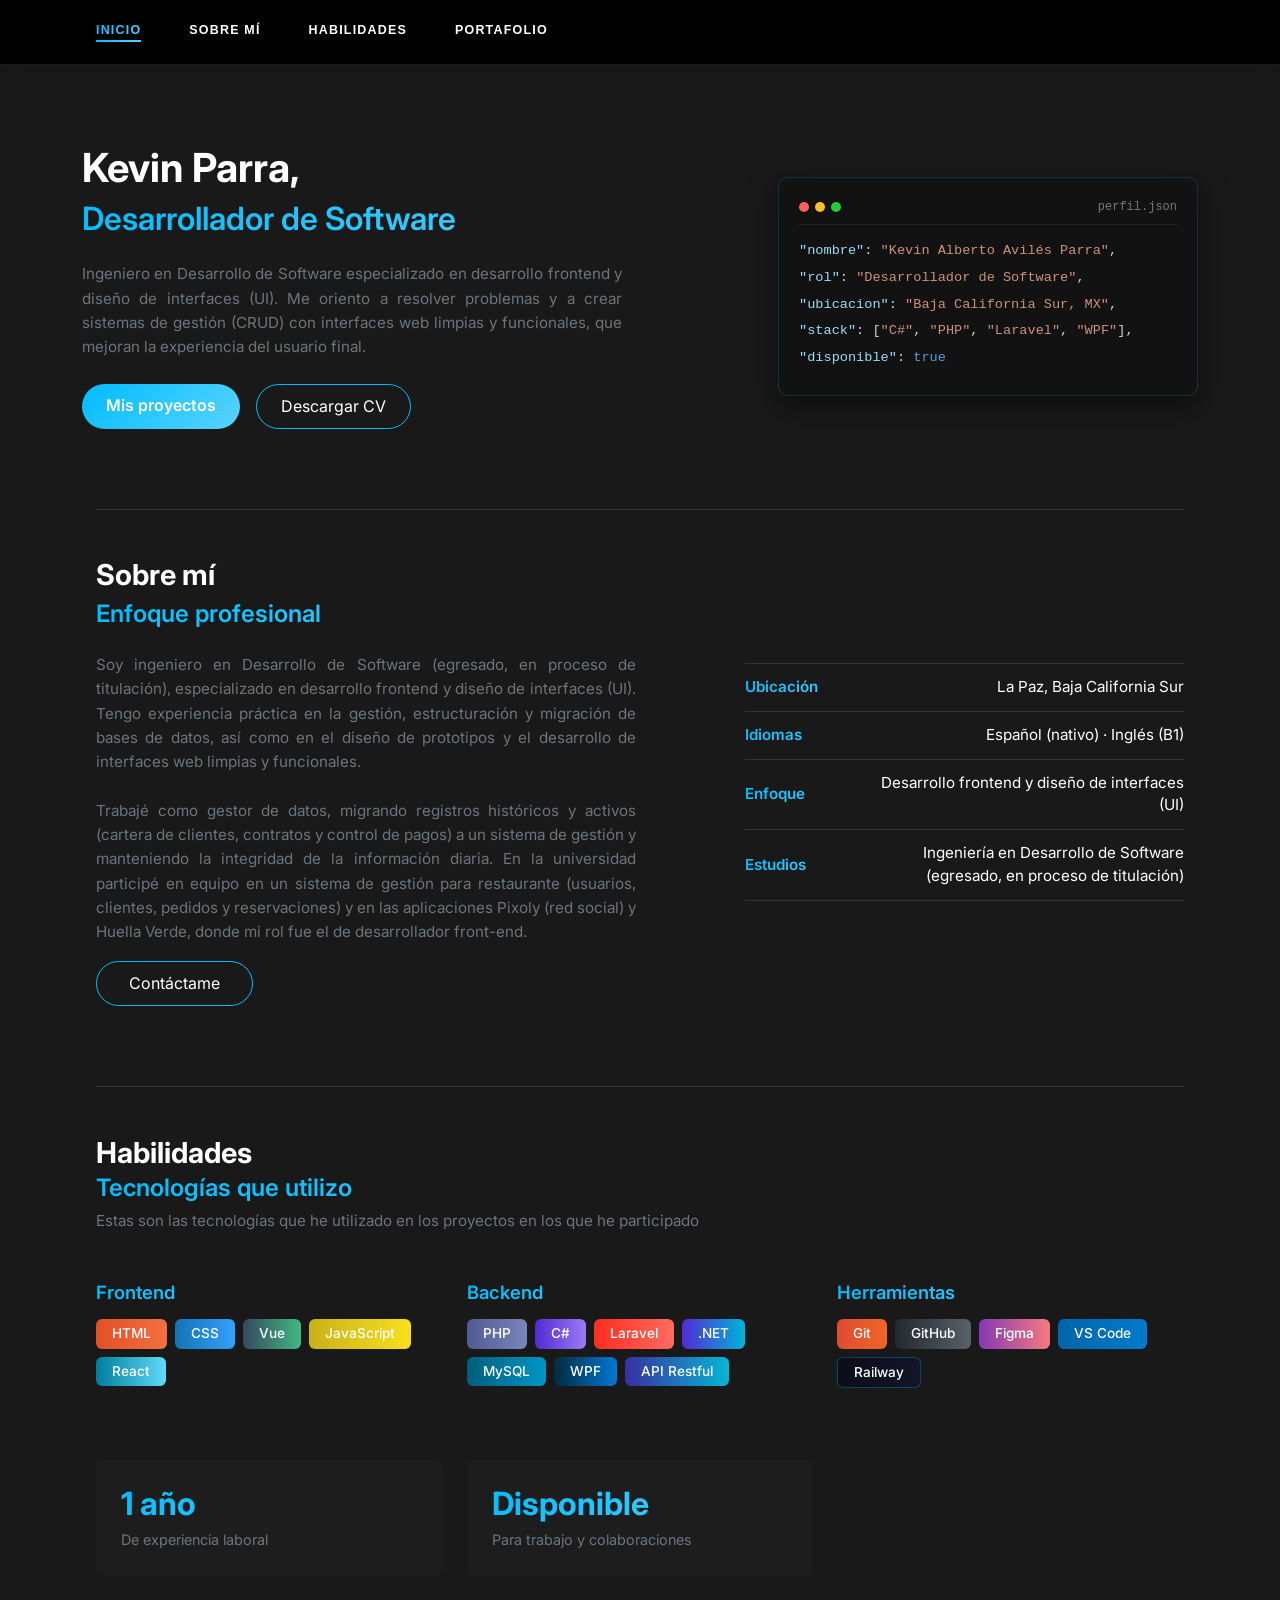
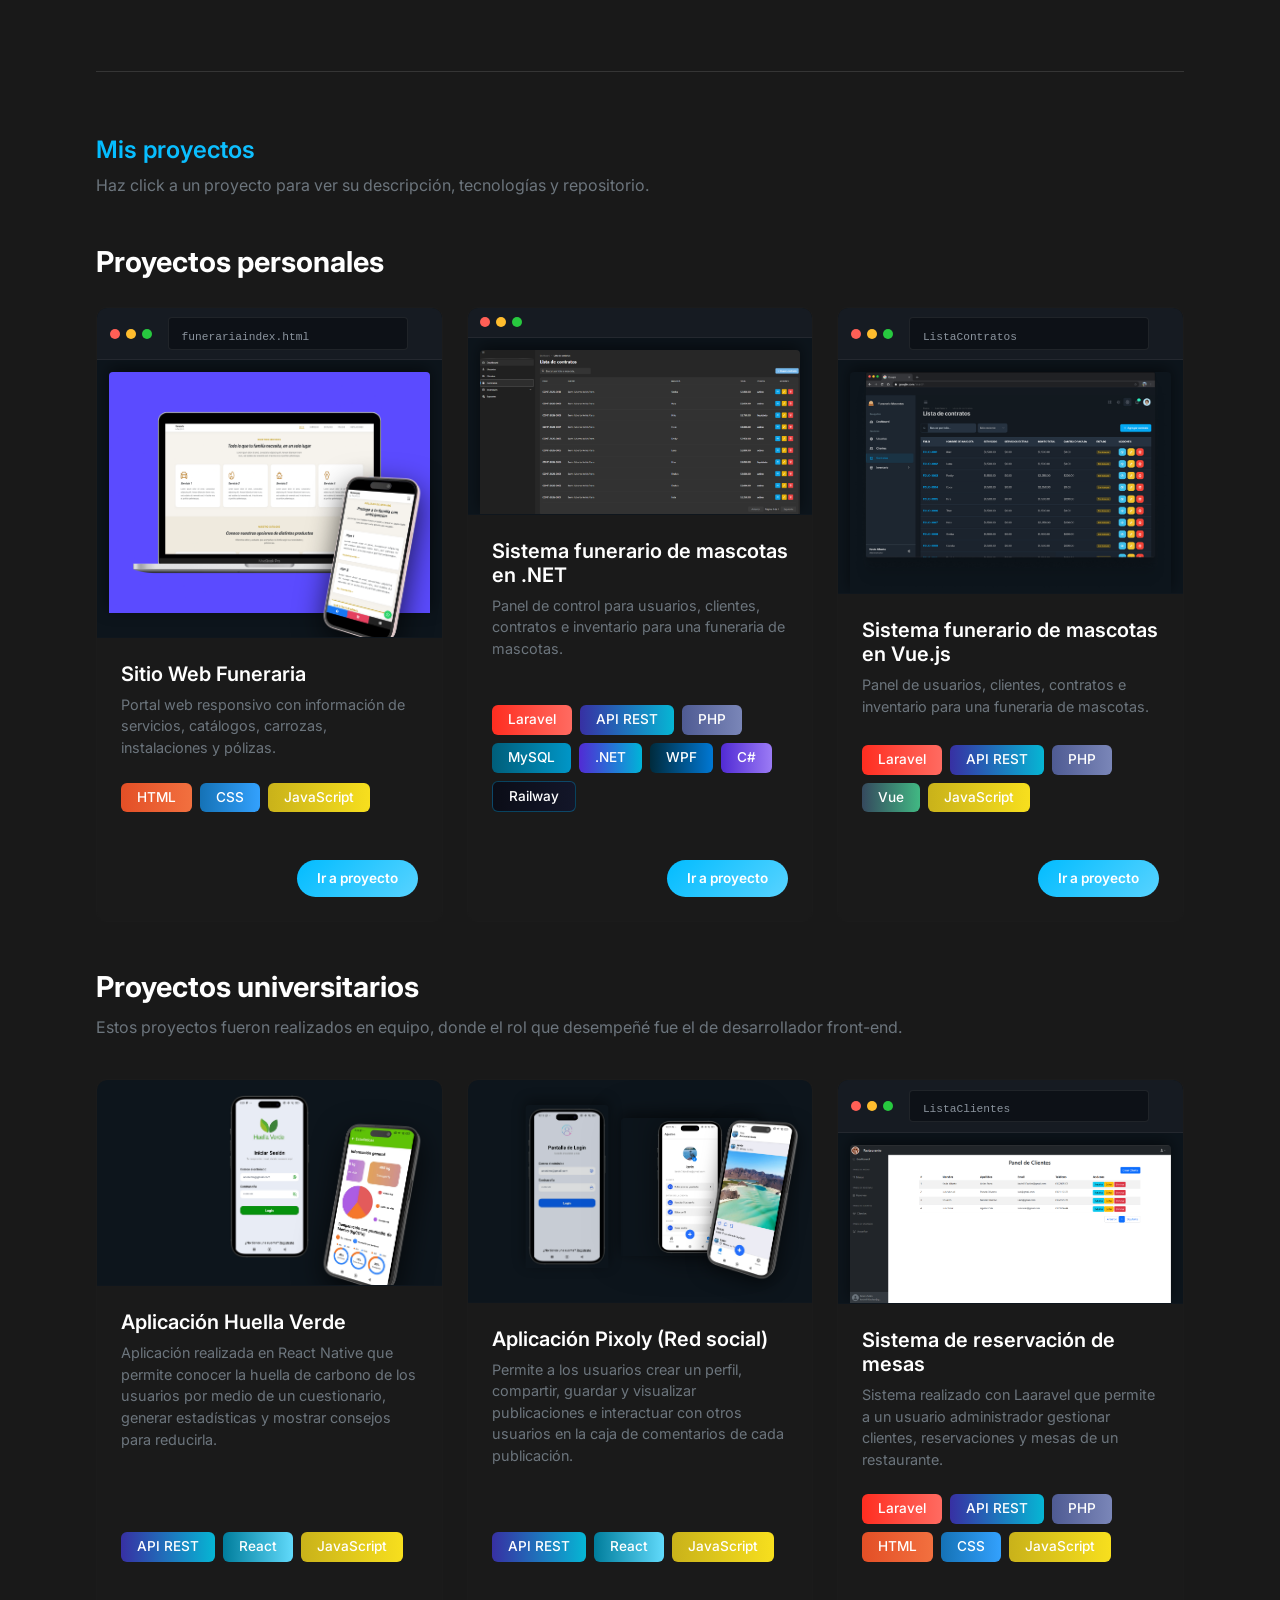
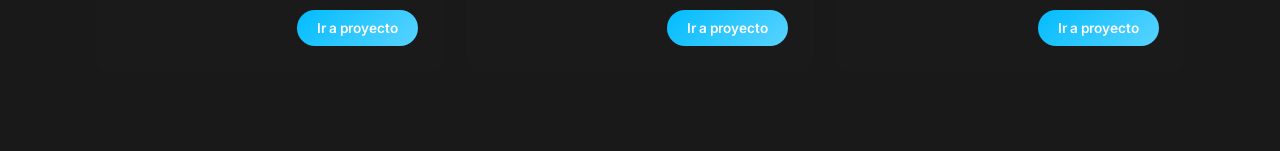
<file: index.html>
<!DOCTYPE html>
<html lang="en">

<head>
    <meta charset="UTF-8">
    <meta name="viewport" content="width=device-width, initial-scale=1.0">
    <title>Kevin Parra Portafolio</title>
    <link href="https://cdn.jsdelivr.net/npm/bootstrap@5.3.8/dist/css/bootstrap.min.css" rel="stylesheet"
        integrity="sha384-sRIl4kxILFvY47J16cr9ZwB07vP4J8+LH7qKQnuqkuIAvNWLzeN8tE5YBujZqJLB" crossorigin="anonymous">
    <link rel="icon" type="image/png" href="assets/img/favicon.png">
    <link rel="stylesheet" href="styles/style.css">
</head>

<body>
    <!-- TOPBAR -->
    <nav class="topbar-container">
        <div class="topbar">
            <!-- OPCIONES PARA COMPUTADORA -->
            <div class="topbar-options d-none d-lg-flex align-items-center gap-5">
                <a href="#seccion_inicio" class="topbar-item active">INICIO</a>
                <a href="#seccion_sobre_mi" class="topbar-item">SOBRE MÍ</a>
                <a href="#seccion_habilidades" class="topbar-item">HABILIDADES</a>
                <a href="#seccion_proyectos" class="topbar-item">PORTAFOLIO</a>
            </div>

            <!-- TÍTULO DE LA SECCIÓN ACTIVA EN MÓVIL (Izquierda) -->
            <div class="d-flex d-lg-none align-items-center">
                <span class="topbar-mobile-title active">INICIO</span>
            </div>

            <!-- SECCIÓN PARA MÓVIL / TABLET (Derecha: Botón Hamburguesa) -->
            <div class="d-flex d-lg-none align-items-center gap-3">
                <button class="btn text-black p-1 border-0" type="button" data-bs-toggle="collapse"
                    data-bs-target="#mobileMenu" aria-controls="mobileMenu" aria-expanded="false"
                    aria-label="Toggle navigation">
                    <svg xmlns="http://www.w3.org/2000/svg" width="28" height="28" fill="white" class="bi bi-list"
                        viewBox="0 0 16 16">
                        <path fill-rule="evenodd"
                            d="M2.5 12a.5.5 0 0 1 .5-.5h10a.5.5 0 0 1 0 1H3a.5.5 0 0 1-.5-.5m0-4a.5.5 0 0 1 .5-.5h10a.5.5 0 0 1 0 1H3a.5.5 0 0 1-.5-.5m0-4a.5.5 0 0 1 .5-.5h10a.5.5 0 0 1 0 1H3a.5.5 0 0 1-.5-.5" />
                    </svg>
                </button>
            </div>
        </div>

        <!-- MENÚ DESPLEGABLE PARA MÓVIL -->
        <div class="collapse d-lg-none" id="mobileMenu"
            style="background-color: #000000; border-bottom: 2px solid #000000 !important;">
            <div class="d-flex flex-column gap-3 py-3" style="padding-left: 1.25rem;">
                <a href="#seccion_inicio" class="topbar-menu-item active text-white py-1">Inicio</a>
                <a href="#seccion_sobre_mi" class="topbar-menu-item text-white py-1">Sobre Mí</a>
                <a href="#seccion_habilidades" class="topbar-menu-item text-white py-1">Habilidades</a>
                <a href="#seccion_proyectos" class="topbar-menu-item text-white py-1">Portafolio</a>
            </div>
        </div>
    </nav>

    <!-- SECCIÓN HERO / INICIO -->
    <section class="hero-section container" id="seccion_inicio">
        <div class="row align-items-center gy-5">
            <!-- Columna de Texto -->
            <div class="col-lg-7">
                <div class="hero-title-box">
                    <h1 class="hero-name">Kevin Parra,</h1>
                    <h2 class="hero-role">Desarrollador de Software</h2>
                </div>
                <p class="hero-description text-secondary my-4">
                    Ingeniero en Desarrollo de Software especializado en desarrollo frontend y diseño de
                    interfaces (UI). Me oriento a resolver problemas y a crear sistemas de gestión (CRUD)
                    con interfaces web limpias y funcionales, que mejoran la experiencia del usuario final.
                </p>
                <div class="d-flex flex-wrap gap-3">
                    <a href="#seccion_proyectos" class="btn hero-btn-primary">Mis proyectos</a>
                    <a href="assets/KevinParra_curriculum.pdf" target="_blank" class="btn hero-btn-secondary">Descargar CV</a>
                </div>
            </div>

            <!-- Columna de la Tarjeta de Código (Sustituto de la imagen) -->
            <div class="col-lg-5 d-flex justify-content-center justify-content-lg-end">
                <div class="hero-code-card">
                    <div class="code-header">
                        <span class="dot red"></span>
                        <span class="dot yellow"></span>
                        <span class="dot green"></span>
                        <span class="code-title">perfil.json</span>
                    </div>
                    <div class="code-body">
                        <p><span class="key">"nombre"</span>: <span class="string">"Kevin Alberto Avilés Parra"</span>,
                        </p>
                        <p><span class="key">"rol"</span>: <span class="string">"Desarrollador de Software"</span>,</p>
                        <p><span class="key">"ubicacion"</span>: <span class="string">"Baja California Sur, MX"</span>,
                        </p>
                        <p><span class="key">"stack"</span>: [<span class="string">"C#"</span>, <span
                                class="string">"PHP"</span>, <span class="string">"Laravel"</span>, <span
                                class="string">"WPF"</span>],</p>
                        <p><span class="key">"disponible"</span>: <span class="boolean">true</span></p>
                    </div>
                </div>
            </div>
        </div>
    </section>
    <!-- SECCIÓN SOBRE MÍ -->
    <section class="about-section" id="seccion_sobre_mi">
        <!-- Línea divisora superior -->
        <hr class="about-divider">

        <div class="about-content">
            <div class="row gy-5">
                <!-- Columna Izquierda: Títulos, descripción y botón -->
                <div class="col-lg-7">
                    <h2 class="about-section-title">Sobre mí</h2>
                    <h3 class="about-subtitle">Enfoque profesional</h3>
                    <p class="about-description text-secondary my-4">
                        Soy ingeniero en Desarrollo de Software (egresado, en proceso de titulación),
                        especializado en desarrollo frontend y diseño de interfaces (UI). Tengo experiencia
                        práctica en la gestión, estructuración y migración de bases de datos, así como en el
                        diseño de prototipos y el desarrollo de interfaces web limpias y funcionales.
                    </p>
                    <p class="about-description text-secondary">
                        Trabajé como gestor de datos, migrando registros históricos y activos (cartera de
                        clientes, contratos y control de pagos) a un sistema de gestión y manteniendo la
                        integridad de la información diaria. En la universidad participé en equipo en un sistema
                        de gestión para restaurante (usuarios, clientes, pedidos y reservaciones) y en las
                        aplicaciones Pixoly (red social) y Huella Verde, donde mi rol fue el de desarrollador
                        front-end.
                    </p>
                    <div>
                        <a href="https://wa.me/5216122005505" target="_blank" class="btn about-btn-primary">Contáctame</a>
                    </div>
                </div>

                <!-- Columna Derecha: Tabla de detalles -->
                <div class="col-lg-5 d-flex align-items-center">
                    <div class="about-details-table w-100">
                        <hr class="about-table-divider">

                        <div class="about-row">
                            <span class="about-label">Ubicación</span>
                            <span class="about-value">La Paz, Baja California Sur</span>
                        </div>

                        <div class="about-row">
                            <span class="about-label">Idiomas</span>
                            <span class="about-value">Español (nativo) · Inglés (B1)</span>
                        </div>

                        <div class="about-row">
                            <span class="about-label">Enfoque</span>
                            <span class="about-value">Desarrollo frontend y diseño de interfaces (UI)</span>
                        </div>

                        <div class="about-row">
                            <span class="about-label">Estudios</span>
                            <span class="about-value">Ingeniería en Desarrollo de Software (egresado, en proceso de titulación)</span>
                        </div>
                    </div>
                </div>
            </div>
        </div>
    </section>

    <!-- SECCIÓN HABILIDADES -->
    <section class="skills-section" id="seccion_habilidades">
        <!-- Línea divisora superior -->
        <hr class="about-divider">
        <hr class="skills-divider">
        <div class="skills-content">
            <!-- Título Principal -->
            <div class="mb-5">
                <h2 class="skills-section-title">Habilidades</h2>
                <h3 class="skills-subtitle">Tecnologías que utilizo</h3>
                <p class="skills-description text-secondary mt-2">
                    Estas son las tecnologías que he utilizado en los proyectos en los que he participado
                </p>
            </div>

            <!-- Categorías de Tecnologías -->
            <div class="row g-4 mb-5">
                <!-- Frontend -->
                <div class="col-lg-4 col-md-6">
                    <h4 class="skills-category-title">Frontend</h4>
                    <div class="d-flex flex-wrap gap-2 mt-3">
                        <span class="badge skill-badge html">HTML</span>
                        <span class="badge skill-badge css">CSS</span>
                        <span class="badge skill-badge vue">Vue</span>
                        <span class="badge skill-badge js">JavaScript</span>
                        <span class="badge skill-badge react">React</span>
                    </div>
                </div>

                <!-- Backend -->
                <div class="col-lg-4 col-md-6">
                    <h4 class="skills-category-title">Backend</h4>
                    <div class="d-flex flex-wrap gap-2 mt-3">
                        <span class="badge skill-badge php">PHP</span>
                        <span class="badge skill-badge csharp">C#</span>
                        <span class="badge skill-badge laravel">Laravel</span>
                        <span class="badge skill-badge dotnet">.NET</span>
                        <span class="badge skill-badge mysql">MySQL</span>
                        <span class="badge skill-badge wpf">WPF</span>
                        <span class="badge skill-badge api">API Restful</span>
                    </div>
                </div>

                <!-- Herramientas -->
                <div class="col-lg-4 col-md-12">
                    <h4 class="skills-category-title">Herramientas</h4>
                    <div class="d-flex flex-wrap gap-2 mt-3">
                        <span class="badge skill-badge git">Git</span>
                        <span class="badge skill-badge github">GitHub</span>
                        <span class="badge skill-badge figma">Figma</span>
                        <span class="badge skill-badge vscode">VS Code</span>
                        <span class="badge skill-badge railway">Railway</span>
                    </div>
                </div>
            </div>

            <!-- Tarjetas de Estadísticas / Destacados -->
            <div class="row g-4 pt-4">
                <div class="col-lg-4 col-md-6">
                    <div class="skill-stat-card">
                        <h3 class="stat-number">1 año</h3>
                        <p class="stat-label text-secondary mb-0">De experiencia laboral</p>
                    </div>
                </div>
                <div class="col-lg-4 col-md-12">
                    <div class="skill-stat-card">
                        <h3 class="stat-number">Disponible</h3>
                        <p class="stat-label text-secondary mb-0">Para trabajo y colaboraciones</p>
                    </div>
                </div>
            </div>
        </div>
    </section>
    <!-- SECCIÓN MIS PROYECTOS -->
    <section class="projects-section" id="seccion_proyectos">
        <hr class="projects-divider">

        <div class="projects-content">
            <!-- Título de la sección -->
            <div class="mb-5">
                <h2 class="about-subtitle">Mis proyectos</h2>
                <p class="projects-description text-secondary mt-2">
                    Haz click a un proyecto para ver su descripción, tecnologías y repositorio.
                </p>
            </div>

            <!-- Grid de Proyectos -->
            <div class="row g-4">
                <h4 class="projects-section-title">Proyectos personales</h4>

                <!-- Proyecto 1 (Vista Web + Móvil) -->
                <div class="col-lg-4 col-md-6">
                    <div class="project-card">
                        <!-- Contenedor del Mockup Combinado (Escritorio + Móvil) -->
                        <div class="browser-mockup position-relative">
                            <div class="browser-header">
                                <div class="browser-dots">
                                    <span class="dot red"></span>
                                    <span class="dot yellow"></span>
                                    <span class="dot green"></span>
                                </div>
                                <div class="browser-address-bar">
                                    <span class="browser-url">funerariaindex.html</span>
                                </div>
                            </div>
                            <div class="browser-body position-relative pb-4">
                                <!-- Imagen principal de la página web (escritorio) -->
                                <img src="assets/img/device-shot.png" alt="Página web funeraria escritorio"
                                    class="project-img">

                                <!-- Imagen del celular flotando superpuesta -->
                                <div class="project-phone-overlay">
                                    <img src="assets/img/mockup1-pag-web-funeraria.png" alt="Vista móvil funeraria"
                                        class="phone-img">
                                </div>
                            </div>
                        </div>

                        <div class="project-body">
                            <h3 class="project-title">Sitio Web Funeraria</h3>
                            <p class="project-text text-secondary">
                                Portal web responsivo con información de servicios, catálogos, carrozas, instalaciones y
                                pólizas.
                            </p>
                            <div class="d-flex flex-wrap gap-2 mb-5">
                                <span class="badge skill-badge html">HTML</span>
                                <span class="badge skill-badge css">CSS</span>
                                <span class="badge skill-badge js">JavaScript</span>
                            </div>
                            <div class="d-flex justify-content-end mt-auto">
                                <a href="proyecto.html?p=sitio-web" class="btn project-btn">Ir a proyecto</a>
                            </div>
                        </div>
                    </div>
                </div>

                <!-- Proyecto 2: Funeraria Mascotas (Con Mockup de Navegador) -->
                <div class="col-lg-4 col-md-6">
                    <div class="project-card">
                        <div class="browser-mockup">
                            <div class="browser-header">
                                <div class="browser-dots">
                                    <span class="dot red"></span>
                                    <span class="dot yellow"></span>
                                    <span class="dot green"></span>
                                </div>
                            </div>
                            <div class="browser-body">
                                <!-- Direcciona aquí tu imagen de la lista de contratos -->
                                <img src="assets/img/panel_funeraria.png" alt="Funeraria Mascotas Lista de Contratos"
                                    class="project-img">
                            </div>
                        </div>

                        <div class="project-body">
                            <h3 class="project-title">Sistema funerario de mascotas en .NET</h3>
                            <p class="project-text text-secondary">
                                Panel de control para usuarios, clientes, contratos e inventario para una funeraria de
                                mascotas.
                            </p>
                            <div class="d-flex flex-wrap gap-2 mb-5">
                                <span class="badge skill-badge laravel">Laravel</span>
                                <span class="badge skill-badge api">API REST</span>
                                <span class="badge skill-badge php">PHP</span>
                                <span class="badge skill-badge mysql">MySQL</span>
                                <span class="badge skill-badge dotnet">.NET</span>

                                <span class="badge skill-badge wpf">WPF</span>
                                <span class="badge skill-badge csharp">C#</span>
                                <span class="badge skill-badge railway">Railway</span>
                            </div>
                            <div class="d-flex justify-content-end mt-auto">
                                <a href="proyecto.html?p=sistema-net" class="btn project-btn">Ir a proyecto</a>
                            </div>
                        </div>
                    </div>
                </div>


                <!-- Proyecto 3 -->
                <div class="col-lg-4 col-md-6">
                    <div class="project-card">
                        <div class="browser-mockup">
                            <div class="browser-header">
                                <div class="browser-dots">
                                    <span class="dot red"></span>
                                    <span class="dot yellow"></span>
                                    <span class="dot green"></span>
                                </div>
                                <div class="browser-address-bar">
                                    <span class="browser-url">ListaContratos</span>
                                </div>
                            </div>
                            <div class="browser-body">
                                <!-- Direcciona aquí tu imagen de la lista de contratos -->
                                <img src="assets/img/mockup-sistema-web.png"
                                    alt="Funeraria Mascotas Lista de Contratos" class="project-img">
                            </div>
                        </div>

                        <div class="project-body">
                            <h3 class="project-title">Sistema funerario de mascotas en Vue.js</h3>
                            <p class="project-text text-secondary">
                                Panel de usuarios, clientes, contratos e inventario para una funeraria de mascotas.
                            </p>
                            <div class="d-flex flex-wrap gap-2 mb-5">
                                <span class="badge skill-badge laravel">Laravel</span>
                                <span class="badge skill-badge api">API REST</span>
                                <span class="badge skill-badge php">PHP</span>
                                <span class="badge skill-badge vue">Vue</span>

                                <span class="badge skill-badge js">JavaScript</span> </div>
                            <div class="d-flex justify-content-end mt-auto">
                                <a href="proyecto.html?p=sistema-vue" class="btn project-btn">Ir a proyecto</a>
                            </div>
                        </div>
                    </div>
                </div>
            </div>
            <div class="row g-4 mt-4">
                <h4 class="projects-section-title">Proyectos universitarios</h4>
                <p class="projects-description text-secondary mt-2">
                    Estos proyectos fueron realizados en equipo, donde el rol que desempeñé fue el de desarrollador
                    front-end.
                </p>
                <!-- Proyecto 4: Huella verde -->
                <div class="col-lg-4 col-md-6">
                    <div class="project-card">
                        <!-- Contenedor del Mockup Combinado (Escritorio + Móvil) -->
                        <div class="browser-mockup position-relative">

                            <div class="browser-body position-relative pb-4">
                                <!-- Imagen principal de la página web (escritorio) -->
                                <img src="assets/img/login-portrait.png" alt="Página web funeraria escritorio"
                                    class="project-img project-img--portrait">

                                <!-- Imagen del celular flotando superpuesta -->
                                <div class="project-phone-overlay">
                                    <img src="assets/img/estadísticas-left.png" alt="Vista móvil funeraria"
                                        class="phone-img">
                                </div>
                            </div>
                        </div>

                        <div class="project-body">
                            <h3 class="project-title">Aplicación Huella Verde</h3>
                            <p class="project-text text-secondary">
                                Aplicación realizada en React Native que permite conocer la huella de carbono de los
                                usuarios por medio de un cuestionario, generar estadísticas y mostrar consejos para
                                reducirla.
                            </p>
                            <div class="d-flex flex-wrap gap-2 mb-5">
                                <span class="badge skill-badge api">API REST</span>
                                <span class="badge skill-badge react">React</span>
                                <span class="badge skill-badge js">JavaScript</span>
                            </div>
                            <div class="d-flex justify-content-end mt-auto">
                                <a href="proyecto.html?p=huella-verde" class="btn project-btn">Ir a proyecto</a>
                            </div>
                        </div>
                    </div>
                </div>

                <div class="col-lg-4 col-md-6">
                    <div class="project-card">
                        <!-- Contenedor del Mockup Combinado (Escritorio + Móvil) -->
                        <div class="browser-mockup position-relative">

                            <div class="browser-body position-relative pb-4 app-mockup-container">
                                <!-- Imagen de la izquierda (Login) -->
                                <img src="assets/img/Login2-portrait.png" alt="Login móvil"
                                    class="project-img app-img-left">

                                <!-- Imagen central principal (Perfil / Feed) -->
                                <img src="assets/img/Perfil-portrait.png" alt="Perfil móvil"
                                    class="project-img app-img-main">

                                <!-- Imagen de la derecha (Superpuesta / Ajustes) -->
                                <div class="project-phone-overlay app-img-right-overlay">
                                    <img src="assets/img/Post-left.png" alt="Vista móvil adicional" class="phone-img">
                                </div>
                            </div>
                        </div>

                        <div class="project-body">
                            <h3 class="project-title">Aplicación Pixoly (Red social)</h3>
                            <p class="project-text text-secondary">
                                Permite a los usuarios crear un perfil, compartir, guardar y visualizar publicaciones e
                                interactuar con otros usuarios en la caja de comentarios de cada publicación.

                            </p>
                            <div class="d-flex flex-wrap gap-2 mb-5">
                                <span class="badge skill-badge api">API REST</span>
                                <span class="badge skill-badge react">React</span>
                                <span class="badge skill-badge js">JavaScript</span>
                            </div>
                            <div class="d-flex justify-content-end mt-auto">
                                <a href="proyecto.html?p=pixoly" class="btn project-btn">Ir a proyecto</a>
                            </div>
                        </div>
                    </div>
                </div>
                <div class="col-lg-4 col-md-6">
                    <div class="project-card">
                        <div class="browser-mockup">
                            <div class="browser-header">
                                <div class="browser-dots">
                                    <span class="dot red"></span>
                                    <span class="dot yellow"></span>
                                    <span class="dot green"></span>
                                </div>
                                <div class="browser-address-bar">
                                    <span class="browser-url">ListaClientes</span>
                                </div>
                            </div>
                            <div class="browser-body">
                                <img src="assets/img/restaurante-mockup.png" alt="Restaurante Lista de Clientes"
                                    class="project-img">
                            </div>
                        </div>

                        <div class="project-body">
                            <h3 class="project-title">Sistema de reservación de mesas</h3>
                            <p class="project-text text-secondary">
                                Sistema realizado con Laaravel que permite a un usuario administrador gestionar
                                clientes, reservaciones y mesas de un restaurante.
                            </p>
                            <div class="d-flex flex-wrap gap-2 mb-5">
                                <span class="badge skill-badge laravel">Laravel</span>
                                <span class="badge skill-badge api">API REST</span>
                                <span class="badge skill-badge php">PHP</span>
                                <span class="badge skill-badge html">HTML</span>

                                <span class="badge skill-badge css">CSS</span>

                                <span class="badge skill-badge js">JavaScript</span> </div>
                            <div class="d-flex justify-content-end mt-auto">
                                <a href="proyecto.html?p=reservas-mesas" class="btn project-btn">Ir a proyecto</a>
                            </div>
                        </div>
                    </div>
                </div>
            </div>
        </div>
    </section>
    <script src="https://cdn.jsdelivr.net/npm/bootstrap@5.3.8/dist/js/bootstrap.bundle.min.js"
        integrity="sha384-FKyoEForCGlyvwx9Hj09JcYn3nv7wiPVlz7YYwJrWVcXK/BmnVDxM+D2scQbITxI" crossorigin="anonymous">
    </script>
    <script src="js/scrolling.js"></script>
</body>

</html>
</file>
<file: styles/style.css>
@import url('https://fonts.googleapis.com/css2?family=Inter:wght@300;400;500;600;700&display=swap');
@import url('https://fonts.googleapis.com/css2?family=Montserrat:wght@400;500;600;700&display=swap');

body {
    font-family: 'Inter', sans-serif;
    background-color: #191919;
    color: #ffffff;
}
html { scroll-behavior: smooth; }
:root {
    --linea: rgba(38, 37, 35, 0.12);
    --gradiente-cian: linear-gradient(135deg, #02BCFF 0%, #58D3FF 100%);
}

* {
    margin: 0;
    padding: 0;
    box-sizing: border-box;
}

#seccion_inicio {
    scroll-margin-top: 4rem;
}
#seccion_sobre_mi {
    scroll-margin-top: 4rem;
}
#seccion_habilidades {
    scroll-margin-top: 4rem;
}
#seccion_proyectos {
    scroll-margin-top: 4rem;
}


/* ------------------- TOPBAR --------------------- */

.topbar-container {
    position: sticky;
    top: 0;
    z-index: 50;
}

#mobileMenu.collapse.show,
#mobileMenu.collapsing {
    position: absolute;
    top: 100%;
    left: 0;
    width: 100%;
}

.topbar {
    width: 100%;
    min-height: 4rem;
    background: #000000;
    border-bottom: 1px solid var(--linea);
    box-shadow: 0 2px 14px rgba(31, 46, 51, 0.06);
    display: flex;
    align-items: center;
    justify-content: space-between;
    padding-inline: 6rem;
}

@media (max-width: 1057px) {
    .topbar {
        padding-inline: 1.25rem;
    }
}
@media (max-width: 1057px) {
    .topbar {
        padding-inline: 1.25rem;
        /* Reduce el margen en celular para aprovechar todo el ancho */
    }
}

.topbar-options {
    display: flex;
    align-items: center;
    gap: 2.5rem;
}

.topbar-item {
    cursor: pointer;
    font-family: sans-serif;
    letter-spacing: 1.2px;
    font-size: 0.78rem;
    font-weight: 600;
    position: relative;
    padding-bottom: 3px;
    display: inline-block;
    text-decoration: none;
    color: #ffffff;
}

.topbar-item:hover {
    background: var(--gradiente-cian);
    -webkit-background-clip: text;
    -webkit-text-fill-color: transparent;
}

.topbar-item::after {
    content: "";
    position: absolute;
    bottom: 0;
    left: 0;
    width: 0%;
    height: 2px;
    background: var(--gradiente-cian);
    transition: width 0.3s ease-in-out;
}

.topbar-item:hover::after,
.topbar-item.active::after {
    width: 100%;
}

.topbar-item.active {
    background: var(--gradiente-cian);
    -webkit-background-clip: text;
    -webkit-text-fill-color: transparent;
    font-weight: 600;
}

/* TÍTULO ACTIVO EN MÓVIL */
.topbar-mobile-title {
    font-family: 'Montserrat', sans-serif;
    font-size: 1.15rem;
    letter-spacing: 1px;
    font-weight: 600;
    color: #ffffff;
}

.topbar-mobile-title.active {
    background: var(--gradiente-cian);
    -webkit-background-clip: text;
    -webkit-text-fill-color: transparent;
}

.topbar-menu-item {
    cursor: pointer;
    transition: all 0.2s ease-in-out;
    text-decoration: none;
    color: inherit;
}

.topbar-menu-item.active {
    background: var(--gradiente-cian);
    -webkit-background-clip: text;
    -webkit-text-fill-color: transparent;
    font-weight: 600;
}

.topbar-logo img {
    height: 2.5rem;
    display: block;
}

/* ------------------- HERO / INICIO --------------------- */

.hero-section {
    padding-top: 5rem;
    padding-bottom: 5rem;
}

.hero-name {
    font-size: 2.5rem;
    font-weight: 700;
    color: #ffffff;
}

.hero-role {
    font-size: 2rem;
    font-weight: 600;
    background: var(--gradiente-cian);
    -webkit-background-clip: text;
    -webkit-text-fill-color: transparent;
}

.hero-description {
    font-size: 0.95rem;
    line-height: 1.6;
    max-width: 540px;
    text-align: justify;
}

/* Botones principales */
.hero-btn-primary {
    background: var(--gradiente-cian);
    color: #ffffff;
    font-weight: 600;
    border-radius: 50rem;
    padding: 0.6rem 1.5rem;
    border: none;
    transition: opacity 0.3s ease;
}

.hero-btn-primary:hover {
    opacity: 0.85;
    color: #ffffff;
}

.hero-btn-secondary {
    background-color: transparent;
    color: #ffffff;
    border: 1px solid #02BCFF; /* Borde cian fijo como en tu diseño */
    border-radius: 50rem;
    padding: 0.6rem 1.5rem;
    transition: all 0.3s ease;
}

.hero-btn-secondary:hover {
    background-color: rgba(2, 188, 255, 0.1);
    color: #ffffff;
    border-color: #58D3FF;
}

/* Tarjeta de Código (Estilo Terminal) */
.hero-code-card {
    background-color: #121212;
    border: 1px solid rgba(2, 188, 255, 0.2);
    border-radius: 10px;
    padding: 1.25rem;
    font-family: 'Courier New', Courier, monospace;
    font-size: 0.85rem;
    box-shadow: 0 10px 30px rgba(0, 0, 0, 0.5);
    width: 100%;
    max-width: 420px;
}

.code-header {
    display: flex;
    align-items: center;
    gap: 6px;
    margin-bottom: 1rem;
    border-bottom: 1px solid rgba(255, 255, 255, 0.08);
    padding-bottom: 0.5rem;
}

.dot {
    width: 10px;
    height: 10px;
    border-radius: 50%;
}
.dot.red { background-color: #ff5f56; }
.dot.yellow { background-color: #ffbd2e; }
.dot.green { background-color: #27c93f; }

.code-title {
    color: #777;
    font-size: 0.75rem;
    margin-left: auto;
}

.code-body p {
    margin-bottom: 0.4rem;
    color: #d4d4d4;
}

.key { color: #9cdcfe; }
.string { color: #ce9178; }
.boolean { color: #569cd6; }

/* ------------------- SOBRE MÍ --------------------- */

.about-section {
    width: 100%;
    background-color: #191919;
    padding-bottom: 5rem;
}

/* Línea divisora superior alineada a los márgenes del topbar */
.about-divider {
    border: 0;
    height: 1px;
    background-color: var(--linea);
    margin: 0 6rem;
    opacity: 1;
    background-color: rgba(255, 255, 255, 0.12);
}

/* Contenido interior con los mismos márgenes laterales de la topbar */
.about-content {
    padding-inline: 6rem;
    padding-top: 3rem;
}

@media (max-width: 1057px) {
    .about-divider {
        margin: 1.25rem;
    }
    .about-content {
        padding-inline: 1.25rem;
    }
}

.about-section-title {
    font-size: 1.8rem;
    font-weight: 700;
    color: #ffffff;
    margin-bottom: 0.5rem;
}

.about-subtitle {
    font-size: 1.5rem;
    font-weight: 600;
    background: var(--gradiente-cian);
    -webkit-background-clip: text;
    -webkit-text-fill-color: transparent;
}

.about-description {
    font-size: 0.95rem;
    line-height: 1.6;
    max-width: 540px;
    text-align: justify;
}

/* Botón de la sección */
.about-btn-primary {
    background-color: transparent;
    color: #ffffff;
    border: 1px solid #02BCFF;
    border-radius: 50rem;
    padding: 0.6rem 2rem;
    transition: all 0.3s ease;
}

.about-btn-primary:hover {
    background-color: rgba(2, 188, 255, 0.1);
    color: #ffffff;
    border-color: #58D3FF;
}

/* Tabla de datos de la derecha */
.about-details-table {
    display: flex;
    flex-direction: column;
}

.about-row {
    display: flex;
    justify-content: space-between;
    align-items: center;
    padding: 0.75rem 0; 
    border-bottom: 1px solid rgba(255, 255, 255, 0.12);
}

.about-label {
    background: var(--gradiente-cian);
    -webkit-background-clip: text;
    -webkit-text-fill-color: transparent;
    font-weight: 600;
    font-size: 0.95rem;
    width: 30%;
}
/* Línea divisora superior de la tabla */
.about-table-divider {
    border: 0;
    height: 1px;
    opacity: 1;
    background-color: rgba(255, 255, 255, 0.12);
    margin: 0;
}


.about-value {
    color: #ffffff;
    font-size: 0.95rem;
    width: 70%;
    text-align: right;
}

@media (max-width: 991px) {
    .about-row {
        flex-direction: column;
        align-items: flex-start;
        gap: 0.3rem;
    }
    .about-label, .about-value {
        width: 100%;
        text-align: left;
    }
}

/* ------------------- HABILIDADES --------------------- */

.skills-section {
    width: 100%;
    background-color: #191919;
    padding-bottom: 5rem;
}

/* Línea divisora superior alineada al topbar */
.skills-divider {
    border: 0;
    height: 1px;
    background-color: var(--linea);
    margin: 0 6rem;
    opacity: 1;
}

/* Contenido interior con los mismos márgenes laterales */
.skills-content {
    padding-inline: 6rem;
    padding-top: 3rem;
}

@media (max-width: 1057px) {
    .skills-divider {
        margin:  1.25rem;
    }
    .skills-content {
        padding-inline: 1.25rem;
    }
}

.skills-section-title {
    font-size: 1.8rem;
    font-weight: 700;
    color: #ffffff;
    margin-bottom: 0.2rem;
}

.skills-subtitle {
    font-size: 1.5rem;
    font-weight: 600;
    background: var(--gradiente-cian);
    -webkit-background-clip: text;
    -webkit-text-fill-color: transparent;
}

.skills-description {
    font-size: 0.95rem;
}

.skills-category-title {
    font-size: 1.15rem;
    font-weight: 600;
    background: var(--gradiente-cian);
    -webkit-background-clip: text;
    -webkit-text-fill-color: transparent;
}

/* Badges de Tecnologías con texto blanco y gradientes personalizados */
.skill-badge {
    padding: 0.5rem 1rem;
    font-size: 0.85rem;
    font-weight: 500;
    border-radius: 6px;
    color: #ffffff !important;
    border: none;
}

/* Frontend */
.skill-badge.html { background: linear-gradient(to right, #E34F26, #F2703F); }
.skill-badge.css { background: linear-gradient(to right, #1572B6, #33A1FD); }
.skill-badge.vue { background: linear-gradient(to right, #35495E, #41B883); }
.skill-badge.js { background: linear-gradient(to right, #C9B21A, #F7DF1E); }
.skill-badge.react { background: linear-gradient(to right, #007D9C, #61DAFB); }

/* Backend */
.skill-badge.php { background: linear-gradient(to right, #4F5B93, #7A86B8); }
.skill-badge.csharp { background: linear-gradient(to right, #512BD4, #9B7BF5); }
.skill-badge.laravel { background: linear-gradient(to right, #FF2D20, #FF6B61); }
.skill-badge.dotnet { background: linear-gradient(to right, #512BD4, #00B4D8); }
.skill-badge.mysql { background: linear-gradient(to right, #005E7A, #0096C7); }
.skill-badge.wpf { background: linear-gradient(to right, #002B3D, #0078D4); }
.skill-badge.api { background: linear-gradient(to right, #3730A3, #06B6D4); }

/* Herramientas */
.skill-badge.git { background: linear-gradient(to right, #DF4B32, #F06529); }
.skill-badge.github { background: linear-gradient(to right, #24292E, #586069); }
.skill-badge.figma { background: linear-gradient(to right, #833AB4, #F7797D); }
.skill-badge.vscode { background: linear-gradient(to right, #0065A9, #007ACC); }

/* Tarjetas inferiores de estadísticas */
.skill-stat-card {
    background-color: rgba(255, 255, 255, 0.02);
    border: 1px solid var(--linea);
    border-radius: 8px;
    padding: 1.5rem;
    height: 100%;
}

.stat-number {
    font-size: 2rem;
    font-weight: 700;
    background: var(--gradiente-cian);
    -webkit-background-clip: text;
    -webkit-text-fill-color: transparent;
    margin-bottom: 0.3rem;
}

.stat-label {
    font-size: 0.9rem;
}

/* ------------------- MIS PROYECTOS --------------------- */

.projects-section {
    width: 100%;
    background-color: #191919;
    padding-bottom: 5rem;
}

/* Línea divisora superior alineada al topbar */
.projects-divider {
    border: 0;
    height: 1px;
    background-color: rgba(255, 255, 255, 0.12);
    margin-inline: 6rem;
    opacity: 1;
}

/* Contenido interior con los mismos márgenes laterales */
.projects-content {
    padding-inline: 6rem;
    padding-top: 3rem;
}

@media (max-width: 1120px) {
    .projects-divider {
        margin-inline: 1.25rem;
    }
    .projects-content {
        padding-inline: 1.25rem;
    }
}

.projects-section-title {
    font-size: 1.8rem;
    font-weight: 700;
    color: #ffffff;
    margin-bottom: 0.2rem;
}

/* Estilo de la tarjeta de proyecto */
.project-card {
    background-color: #1a1a1a;
    border: 1px solid var(--linea);
    border-radius: 10px;
    overflow: hidden;
    height: 100%;
    display: flex;
    flex-direction: column;
    transition: transform 0.3s ease, border-color 0.3s ease;
}

.project-card:hover {
    border-color: rgba(2, 188, 255, 0.4);
    transform: translateY(-4px);
}

/* --- MOCKUP DE NAVEGADOR OSCURO --- */
.browser-mockup {
    background-color: #0d151c; /* Fondo negro azulado solicitado */
    border-top-left-radius: 10px;
    border-top-right-radius: 10px;
    overflow: hidden;
    border-bottom: 1px solid var(--linea);
}


.browser-header {
    background-color: #161b22;
    padding: 0.6rem 0.8rem;
    display: flex;
    align-items: center;
    gap: 1rem;
    border-bottom: 1px solid rgba(255, 255, 255, 0.06);
}

.browser-dots {
    display: flex;
    gap: 6px;
}

.browser-dots .dot {
    width: 10px;
    height: 10px;
    border-radius: 50%;
}
.browser-dots .dot.red { background-color: #ff5f56; }
.browser-dots .dot.yellow { background-color: #ffbd2e; }
.browser-dots .dot.green { background-color: #27c93f; }

.browser-address-bar {
    background-color: #0d1117;
    border: 1px solid rgba(255, 255, 255, 0.08);
    border-radius: 4px;
    padding: 0.2rem 0.8rem;
    flex-grow: 1;
    max-width: 240px;
}

.browser-url {
    font-size: 0.7rem;
    color: #8b949e;
    font-family: 'Courier New', Courier, monospace;
}

.browser-body {
    padding: 0.75rem 0.75rem 0 0.75rem;
    display: flex;
    justify-content: center;
    overflow: hidden;
}

.project-img {
    width: 100%;
    height: auto;
    border-top-left-radius: 4px;
    border-top-right-radius: 4px;
    box-shadow: 0 -4px 15px rgba(0, 0, 0, 0.5);
    display: block;
}

/* Placeholder para cartas secundarias */
.project-img-placeholder {
    width: 100%;
    height: 180px;
    background-color: #d1d5db;
    border-top-left-radius: 6px;
    border-top-right-radius: 6px;
}

.project-body {
    padding: 1.5rem;
    display: flex;
    flex-direction: column;
    flex-grow: 1;
}

.project-title {
    font-size: 1.25rem;
    font-weight: 600;
    color: #ffffff;
    margin-bottom: 0.5rem;
}

.project-text {
    font-size: 0.9rem;
    line-height: 1.5;
    margin-bottom: 1.5rem;
    flex-grow: 1;
}

.project-btn {
    background: var(--gradiente-cian);
    color: #ffffff;
    font-weight: 600;
    font-size: 0.85rem;
    border-radius: 50rem;
    padding: 0.5rem 1.25rem;
    border: none;
    transition: opacity 0.3s ease;
    text-decoration: none;
}
.project-btn:hover {
    opacity: 0.85;
    color: #ffffff;
}

.skill-badge.railway { 
    background: linear-gradient(to right, #0b0d17, #131629); 
    border: 1px solid rgba(2, 188, 255, 0.3); 
}

.project-phone-overlay {
    position: absolute;
    bottom: -15px;
    right: 15px;
    width: 32%; /* Ajusta el tamaño del celular con respecto a la tarjeta */
    z-index: 10;
    filter: drop-shadow(0 10px 15px rgba(0, 0, 0, 0.7));
}

.phone-img {
    width: 100%;
    height: auto;
    display: block;
    border-radius: 12px;
}

.project-img--portrait {
    width: 100%;
    aspect-ratio: 19 / 10; 
    object-fit: contain;  
    object-position: center bottom;
    box-shadow: none;
    border-radius: 0;
}

/* Contenedor flexible para alinear las tres pantallas de la app */
.app-mockup-container {
    display: flex;
    justify-content: center;
    align-items: center;
    gap: 8px;
    padding: 1rem 0.5rem;
    overflow: hidden;
    position: relative;
}


/* PROYECTO 5 */

/* Pantalla izquierda */
.app-img-left {
    width: 28%;
    height: auto;
    object-fit: contain;
    transform: scale(0.9);
    opacity: 0.85;
    z-index: 1;
}

/* Pantalla central (ahora detrás de la derecha) */
.app-img-main {
    width: 42%;
    height: auto;
        aspect-ratio: 10 / 10; 

    object-fit: contain;
    z-index: 1; /* Bajamos la prioridad para que pase al fondo */
    filter: drop-shadow(0 5px 15px rgba(0, 0, 0, 0.5));
}

.app-img-right-overlay {
    position: absolute !important;
    right: 5px;
    bottom: 10px;
    width: 32% !important;
    z-index: 4; /* Subimos la prioridad para que quede por encima de la central */
    transform: scale(0.95);
    filter: drop-shadow(0 5px 10px rgba(0, 0, 0, 0.6));
}
</file>
